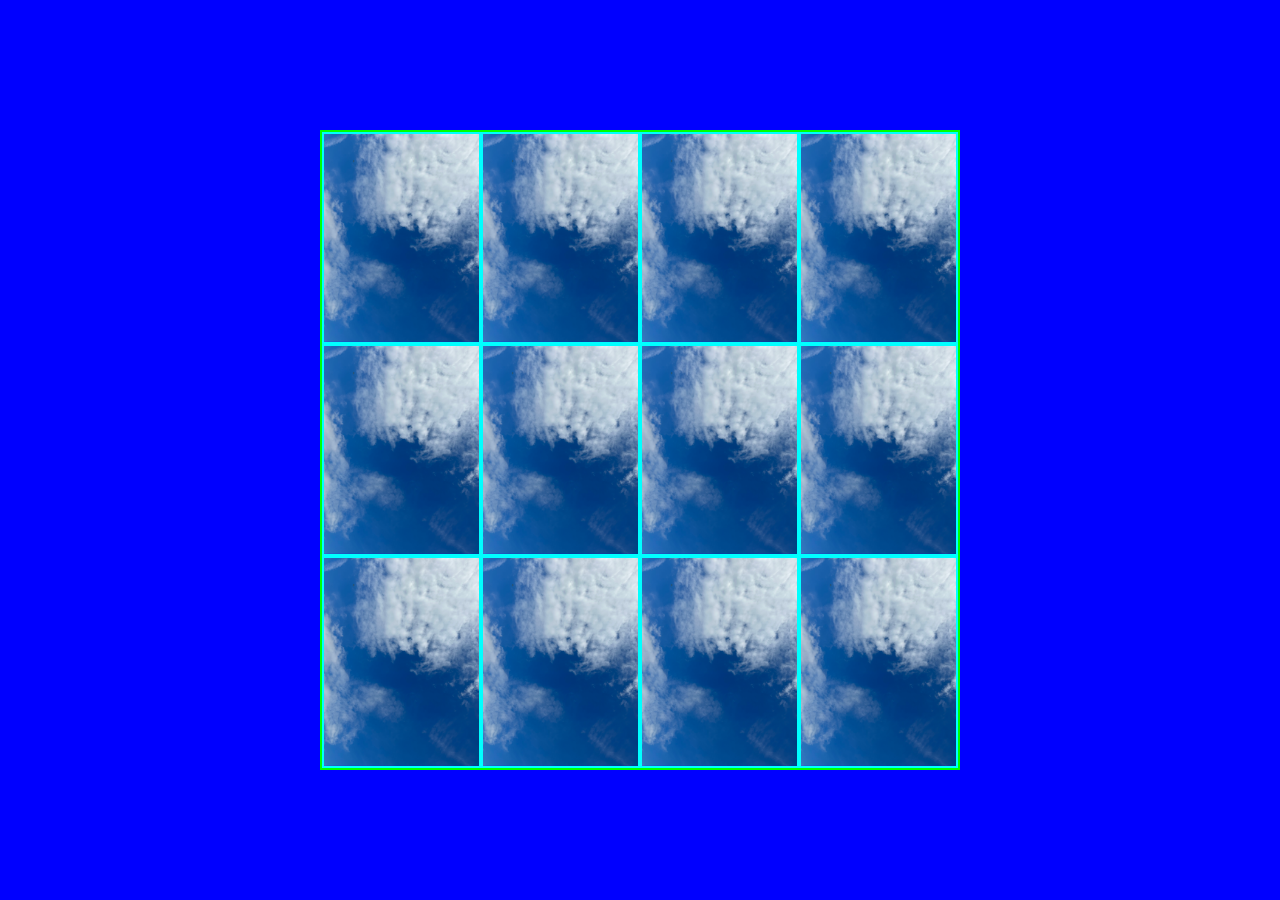
<file: V4/index.html>
<!DOCTYPE html>
<html lang="en">
<head>
    <meta charset="UTF-8">
    <meta http-equiv="X-UA-Compatible" content="IE=edge">
    <meta name="viewport" content="width=device-width, initial-scale=1.0">
    <title>Memory Game</title>
    <link rel="stylesheet" href="styles.css">
</head>
<body>
    <section class="memory-game" >
        <!-- these are the images 2 of each-->
        <div class="memory-card" data-name="build">
            <img class="front-face" src="img/build.png" alt="build">
            <img class="back-face" src="img/back.png" alt="back">
        </div>
        <div class="memory-card" data-name="build">
            <img class="front-face" src="img/build.png" alt="build">
            <img class="back-face" src="img/back.png" alt="back">
        </div>
        <div class="memory-card" data-name="car">
            <img class="front-face" src="img/car.png" alt="car">
            <img class="back-face" src="img/back.png" alt="back">
        </div>
        <div class="memory-card" data-name="car">
            <img class="front-face" src="img/car.png" alt="car">
            <img class="back-face" src="img/back.png" alt="back">
        </div>
        <div class="memory-card" data-name="cup">
            <img class="front-face" src="img/cup.png" alt="cup">
            <img class="back-face" src="img/back.png" alt="back">
        </div>
        <div class="memory-card" data-name="cup">
            <img class="front-face" src="img/cup.png" alt="cup">
            <img class="back-face" src="img/back.png" alt="back">
        </div>
        <div class="memory-card" data-name="dog">
            <img class="front-face" src="img/dog.png" alt="dog">
            <img class="back-face" src="img/back.png" alt="back">
        </div>
        <div class="memory-card" data-name="dog">
            <img class="front-face" src="img/dog.png" alt="dog">
            <img class="back-face" src="img/back.png" alt="back">
        </div>
        <div class="memory-card" data-name="football">
            <img class="front-face" src="img/football.png" alt="football">
            <img class="back-face" src="img/back.png" alt="back">
        </div>
        <div class="memory-card" data-name="football">
            <img class="front-face" src="img/football.png" alt="football">
            <img class="back-face" src="img/back.png" alt="back">
        </div>
        <div class="memory-card" data-name="guitar">
            <img class="front-face" src="img/guitar.png" alt="guitar">
            <img class="back-face" src="img/back.png" alt="back">
        </div>
        <div class="memory-card" data-name="guitar">
            <img class="front-face" src="img/guitar.png" alt="guitar">
            <img class="back-face" src="img/back.png" alt="back">
        </div>
    </section>
    <script src="scripts.js"></script>
</body>
</html>
</file>
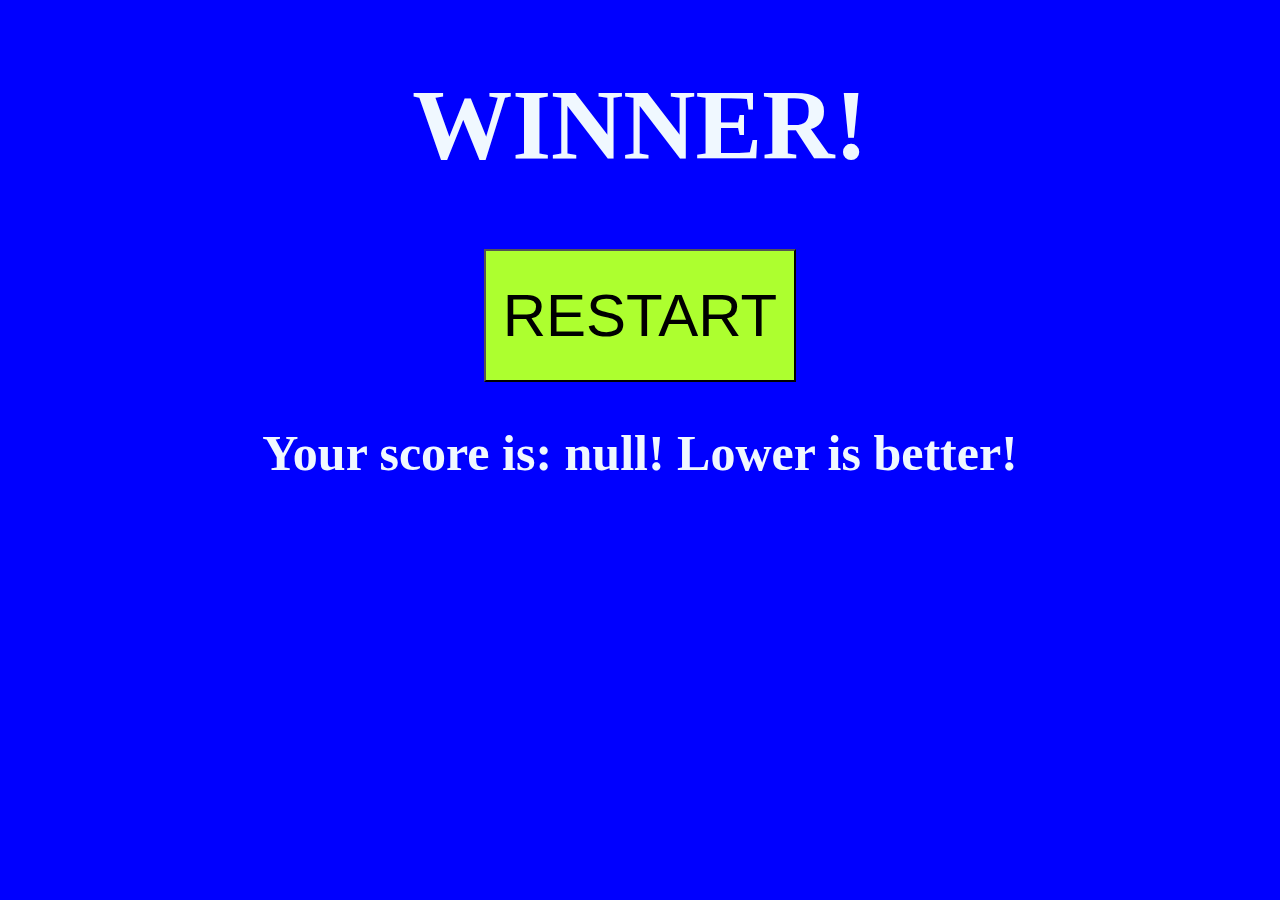
<file: V6/end.html>
<!DOCTYPE html>
<html lang="en">
<head>
    <meta charset="UTF-8">
    <meta http-equiv="X-UA-Compatible" content="IE=edge">
    <meta name="viewport" content="width=device-width, initial-scale=1.0">
    <title>Finish Page</title>
    <link rel="stylesheet" href="endstyle.css">
</head>
<body>
    
        <h1>WINNER!</h1>
  
    

    <div class="button">
        <button onclick="location.href='start.html'" >&nbspRESTART&nbsp</button>
    </div>

    
    <script>
        let score = localStorage.getItem('score')
        document.write("<h2>Your score is: "+score+"! Lower is better!</h2>")
    </script>
</body>
</html>
</file>
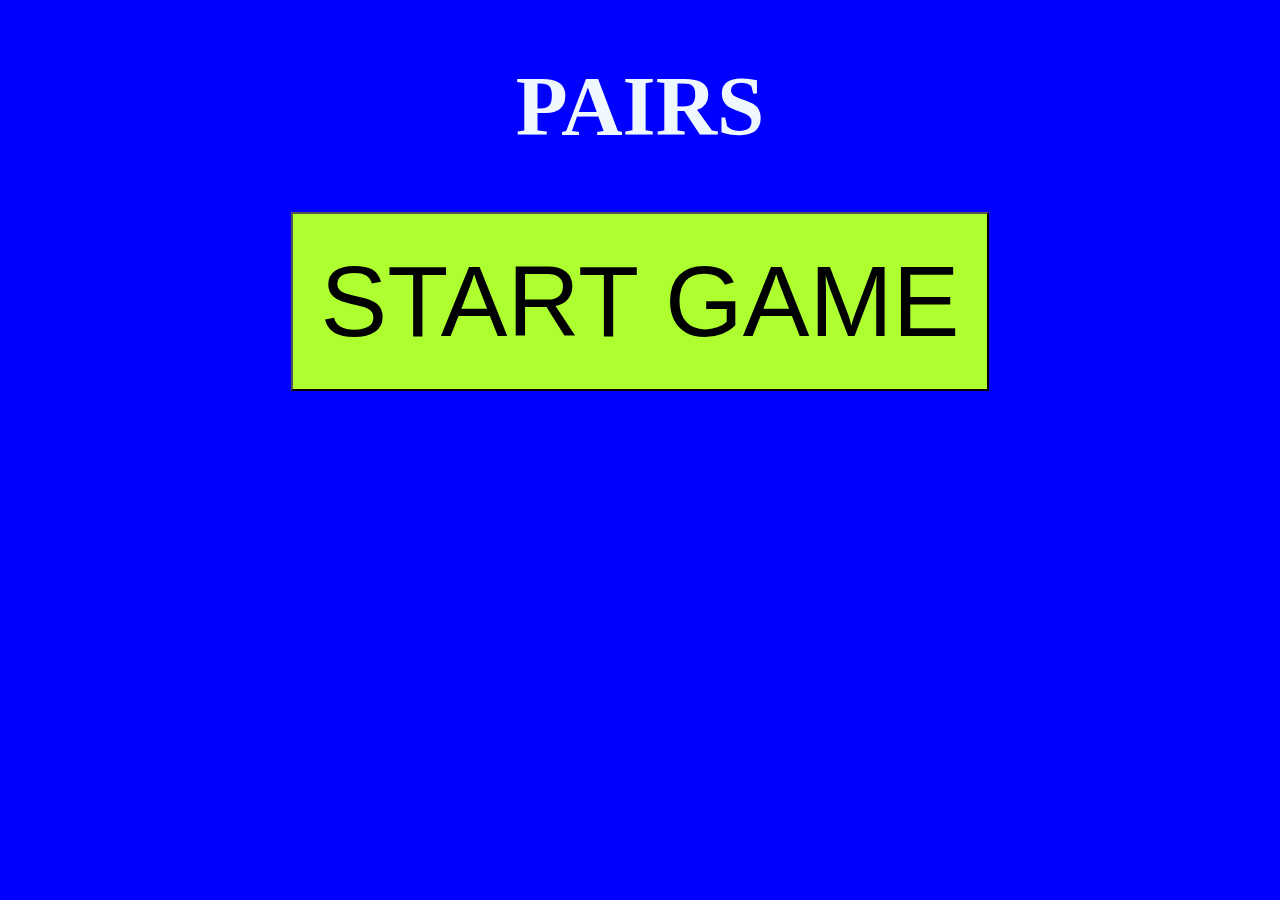
<file: V6/start.html>
<!DOCTYPE html>
<html lang="en">
<head>
    <meta charset="UTF-8">
    <meta http-equiv="X-UA-Compatible" content="IE=edge">
    <meta name="viewport" content="width=device-width, initial-scale=1.0">
    <link rel="stylesheet" href="startstyle.css">
    <title>Start Page</title>
</head>
<body>
    
    <h1>PAIRS</h1>
  
    

    <div class="button">
        <button onclick="location.href='index.html'" >&nbspSTART GAME&nbsp</button>
    </div>
    
</body>
</html>
</file>
<file: V4/styles.css>
*{          /*for whole page*/
    padding: 0;
    margin: 0;
    box-sizing: border-box;
}
body {
    height: 100vh;
    display: flex;

    background: blue;
}
.memory-game {         /*memory game container*/
    width: 640px;
    height: 640px;
    margin: auto;
    display: flex;
    flex-wrap: wrap;
    border: 2px solid lime;
    perspective: 1000px;    /*creates 3d space for cards to go in */
}

.memory-card {                      /*memory cards*/
    width: 25%;                     /*fit into container*/
    height: 33.333%;
    position: relative;
    border: 2px solid aqua;
    transform-style: preserve-3d;   /*insert the cards into the 3d sapce*/
    transition: transform .5s;      /*3D effect*/
}

.memory-card:active{                /*when card clicked*/
    transform: scale(.97);
    
}

.memory-card.flip{                  /*when flip is added to card class*/
    transform: rotateY(180deg);     /*rotate card*/
}


.front-face,                        /*photos in cards both sides*/
.back-face{
    position: absolute;
    width: 100%;
    height: 100%;
    border: ppx solid deeppink;
    backface-visibility: hidden;    /*this stops the card just reversing the photo*/
}

.front-face{                        /*this retates the front face of card to screen*/
    transform: rotateY(180deg);
}
</file>
<file: V6/endstyle.css>
body {
    background: blue;
}

h1{     /*headind (WINNER!)*/
    color: aliceblue;   
    font-size: 100px;    
    text-align: center; /* center the text */
}

h2{     /* score */
    color: aliceblue;   
    font-size: 50px;    
    text-align: center; /* center the text */
}

button{         /*RESTART*/
    background-color: greenyellow;
    font-size: 60px;
    display: block;
    margin-left: auto;
    margin-right: auto;
    padding: 30px 0;
    cursor: pointer;
}
</file>
<file: V6/startstyle.css>
body {
    background: blue;
}

h1{     /*headind (PAIRS)*/
    color: aliceblue;   
    font-size: 85px;    
    text-align: center; /* center the text */
}

button{         /*START GAME BUTTON*/
    background-color: greenyellow;
    font-size: 100px;
    display: block;
    margin-left: auto;
    margin-right: auto;
    padding: 30px 0;
    cursor: pointer;
}
</file>
